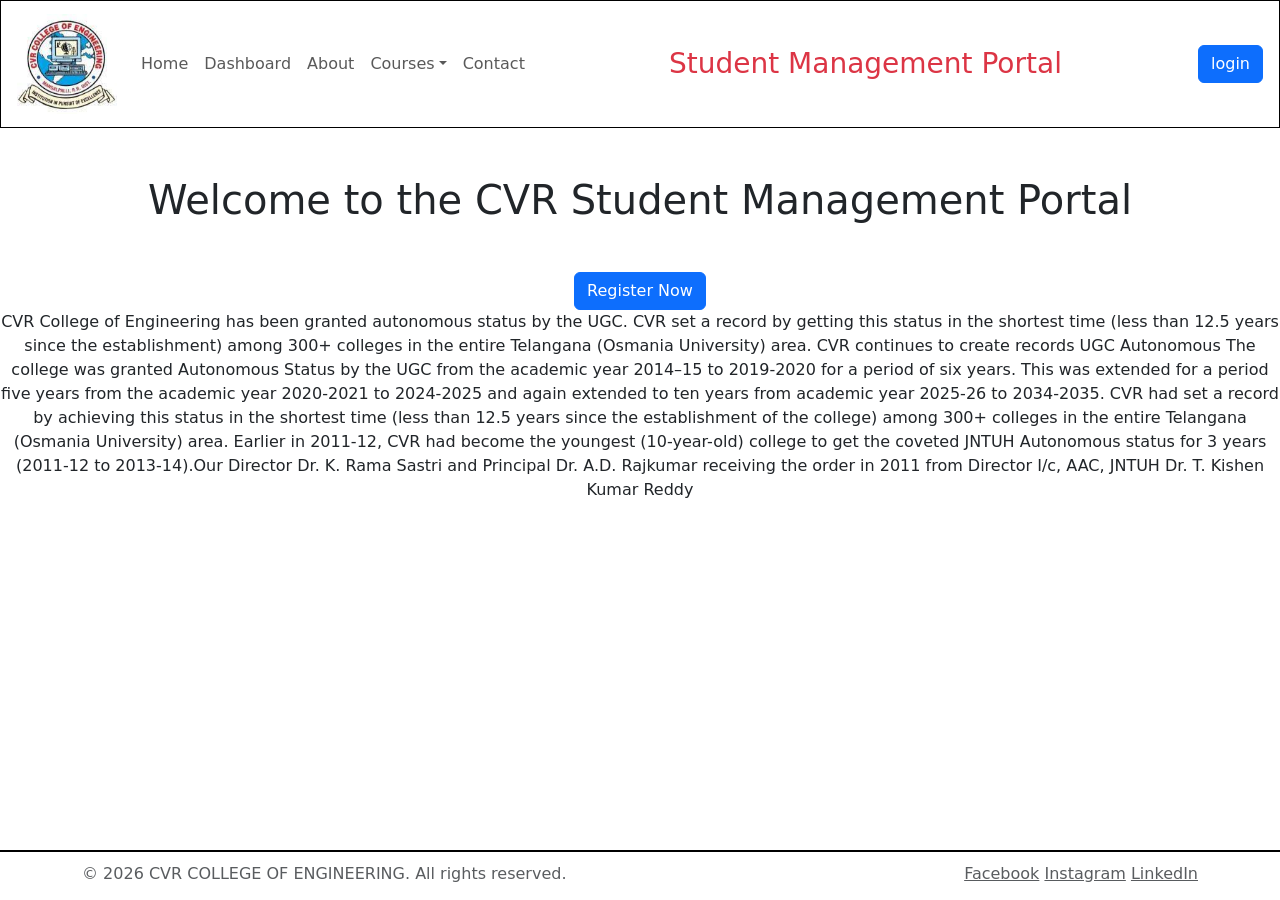
<file: tack1/index.html>
<!DOCTYPE html>
<html lang="en">
<head>
    <meta charset="UTF-8">
    <meta name="viewport" content="width=device-width, initial-scale=1.0">
    <title>Student Management Portal</title>
    <link href="https://cdn.jsdelivr.net/npm/bootstrap@5.3.8/dist/css/bootstrap.min.css" rel="stylesheet" integrity="sha384-sRIl4kxILFvY47J16cr9ZwB07vP4J8+LH7qKQnuqkuIAvNWLzeN8tE5YBujZqJLB" crossorigin="anonymous">
    <style>
        body {
            padding-bottom: 80px;
        }
        .footer {
            position: fixed;
            left: 0;
            right: 0;
            bottom: 0;
            height: 50px;
            padding-top:10px;

            width: 100%;
            border-top: 2px solid black !important;
            z-index: 1000;
            background-color: #ffffff;
        }
        .navbar-collapse h1 {
            text-align: center !important;
            margin: auto !important;
            flex: 1 !important;
        }
    </style>
</head>

<body>
    <nav class="navbar navbar-expand-lg px-3 border border-black bg-white">
        <a class="navbar-brand" href="index.html">
            <img src="image.png" width="100" height="100" alt="">
        </a>
        <button class="navbar-toggler" type="button" data-bs-toggle="collapse" data-bs-target="#navbarNavDropdown" aria-controls="navbarNavDropdown" aria-expanded="false" aria-label="Toggle navigation">
            <span class="navbar-toggler-icon"></span>
        </button>

        <div class="collapse navbar-collapse" id="navbarNavDropdown">
            <ul class="navbar-nav me-auto mb-2 mb-lg-0">
                <li class="nav-item"><a class="nav-link" href="index.html">Home</a></li>
                <li class="nav-item"><a class="nav-link" href="dashboard.html">Dashboard</a></li>
                <li class="nav-item"><a class="nav-link" href="about.html">About</a></li>
                <li class="nav-item dropdown">
                    <a class="nav-link dropdown-toggle" href="#" id="navbarDropdownMenuLink" role="button" data-bs-toggle="dropdown" aria-expanded="false">Courses</a>
                    <ul class="dropdown-menu" aria-labelledby="navbarDropdownMenuLink">
                        <li><a class="dropdown-item" href="#">Computer Science</a></li>
                        <li><a class="dropdown-item" href="#">CyberSecurity</a></li>
                        <li><a class="dropdown-item" href="#">Artificial Intelligence</a></li>
                    </ul>
                </li>
                <li class="nav-item"><a class="nav-link" href="contact.html">Contact</a></li>
            </ul>
            <h1 class="h3 text-danger mx-auto mb-2 mb-lg-0 text-center">Student Management Portal</h1>
            <div class="d-flex ms-auto">
			   <a href=""><button class="btn btn-primary" type="button">login</button></a>
            </div>
        </div>
    </nav>
   
    <h1 class="h1 text-center mt-5">Welcome to the CVR Student Management Portal</h1>
    <div class="d-flex ms-auto justify-content-center mt-5">
                <a href="register.html"><button class="btn btn-primary" type="button">Register Now</button></a>
    </div>
    <main class="text-center">
        CVR College of Engineering has been granted autonomous status by the UGC. CVR set a record by getting this status in the shortest time (less than 12.5 years since the establishment) among 300+ colleges in the entire Telangana (Osmania University) area. 

 

CVR continues to create records UGC Autonomous The college was granted Autonomous Status by the UGC from the academic year 2014–15 to 2019-2020 for a period of six years. This was extended for a period five years from the academic year 2020-2021 to 2024-2025 and again extended to ten years from academic year 2025-26 to 2034-2035. CVR had set a record by achieving this status in the shortest time (less than 12.5 years since the establishment of the college) among 300+ colleges in the entire Telangana (Osmania University) area. Earlier in 2011-12, CVR had become the youngest (10-year-old) college to get the coveted JNTUH Autonomous status for 3 years (2011-12 to 2013-14).Our Director Dr. K. Rama Sastri and Principal Dr. A.D. Rajkumar receiving the order in 2011 from Director I/c, AAC, JNTUH Dr. T. Kishen Kumar Reddy

 
    </main>
    <div class="footer">
    <footer class="bg-white mb-0 boder ">
        <div class="container d-flex flex-column flex-md-row justify-content-between align-items-center">
            <p class="mb-2 mb-md-0 text-muted">© 2026 CVR COLLEGE OF ENGINEERING. All rights reserved.</p>
            <div class="footer-links">
                <a href="https://www.facebook.com/pages/CVR-College-of-Engineering/103162473057212" class="text-muted">Facebook</a>
                <a href="https://www.instagram.com/cvr_community/?hl=en" class="text-muted">Instagram</a>
                <a href="https://in.linkedin.com/school/cvrcoe/" class="text-muted">LinkedIn</a>
            </div>
        </div>
    </footer>
    </div>
    
    <script src="https://cdn.jsdelivr.net/npm/bootstrap@5.3.8/dist/js/bootstrap.bundle.min.js" integrity="sha384-FKyoEForCGlyvwx9Hj09JcYn3nv7wiPVlz7YYwJrWVcXK/BmnVDxM+D2scQbITxI" crossorigin="anonymous"></script>
</body>
</html>
</file>
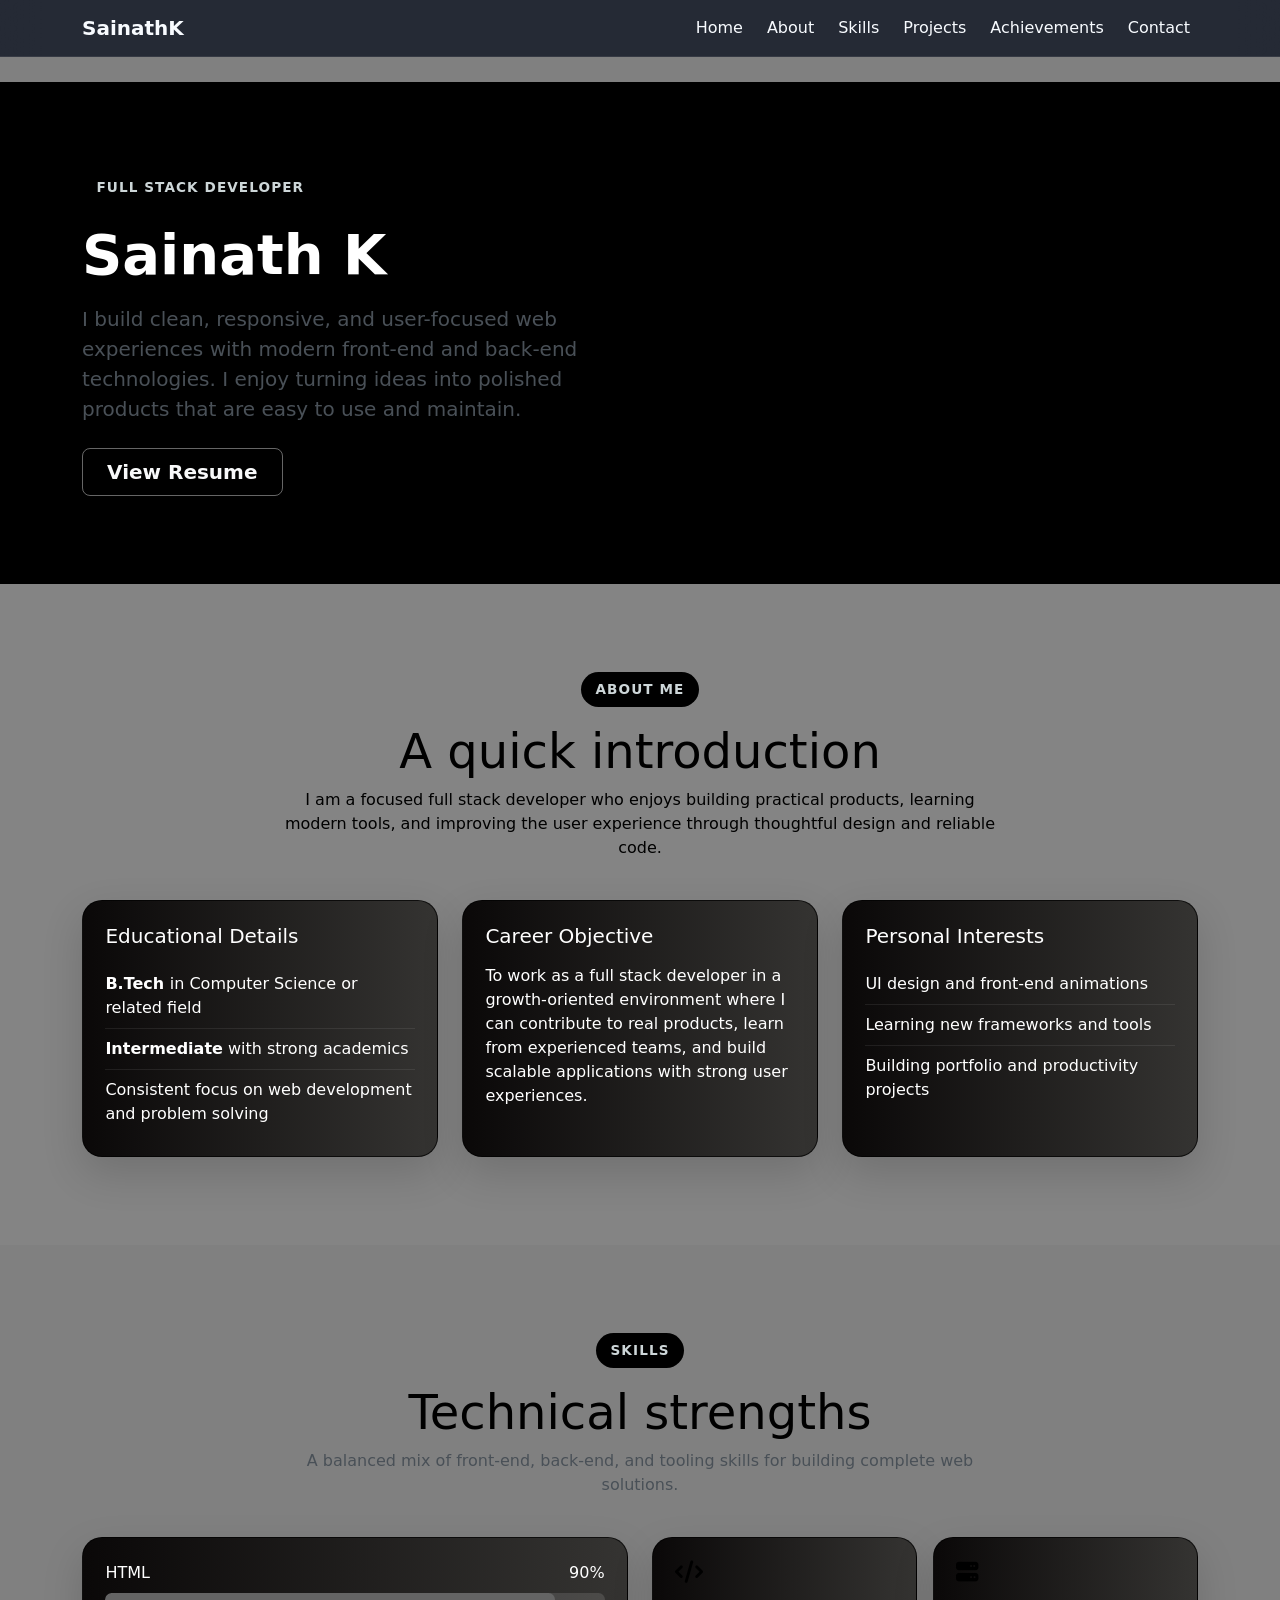
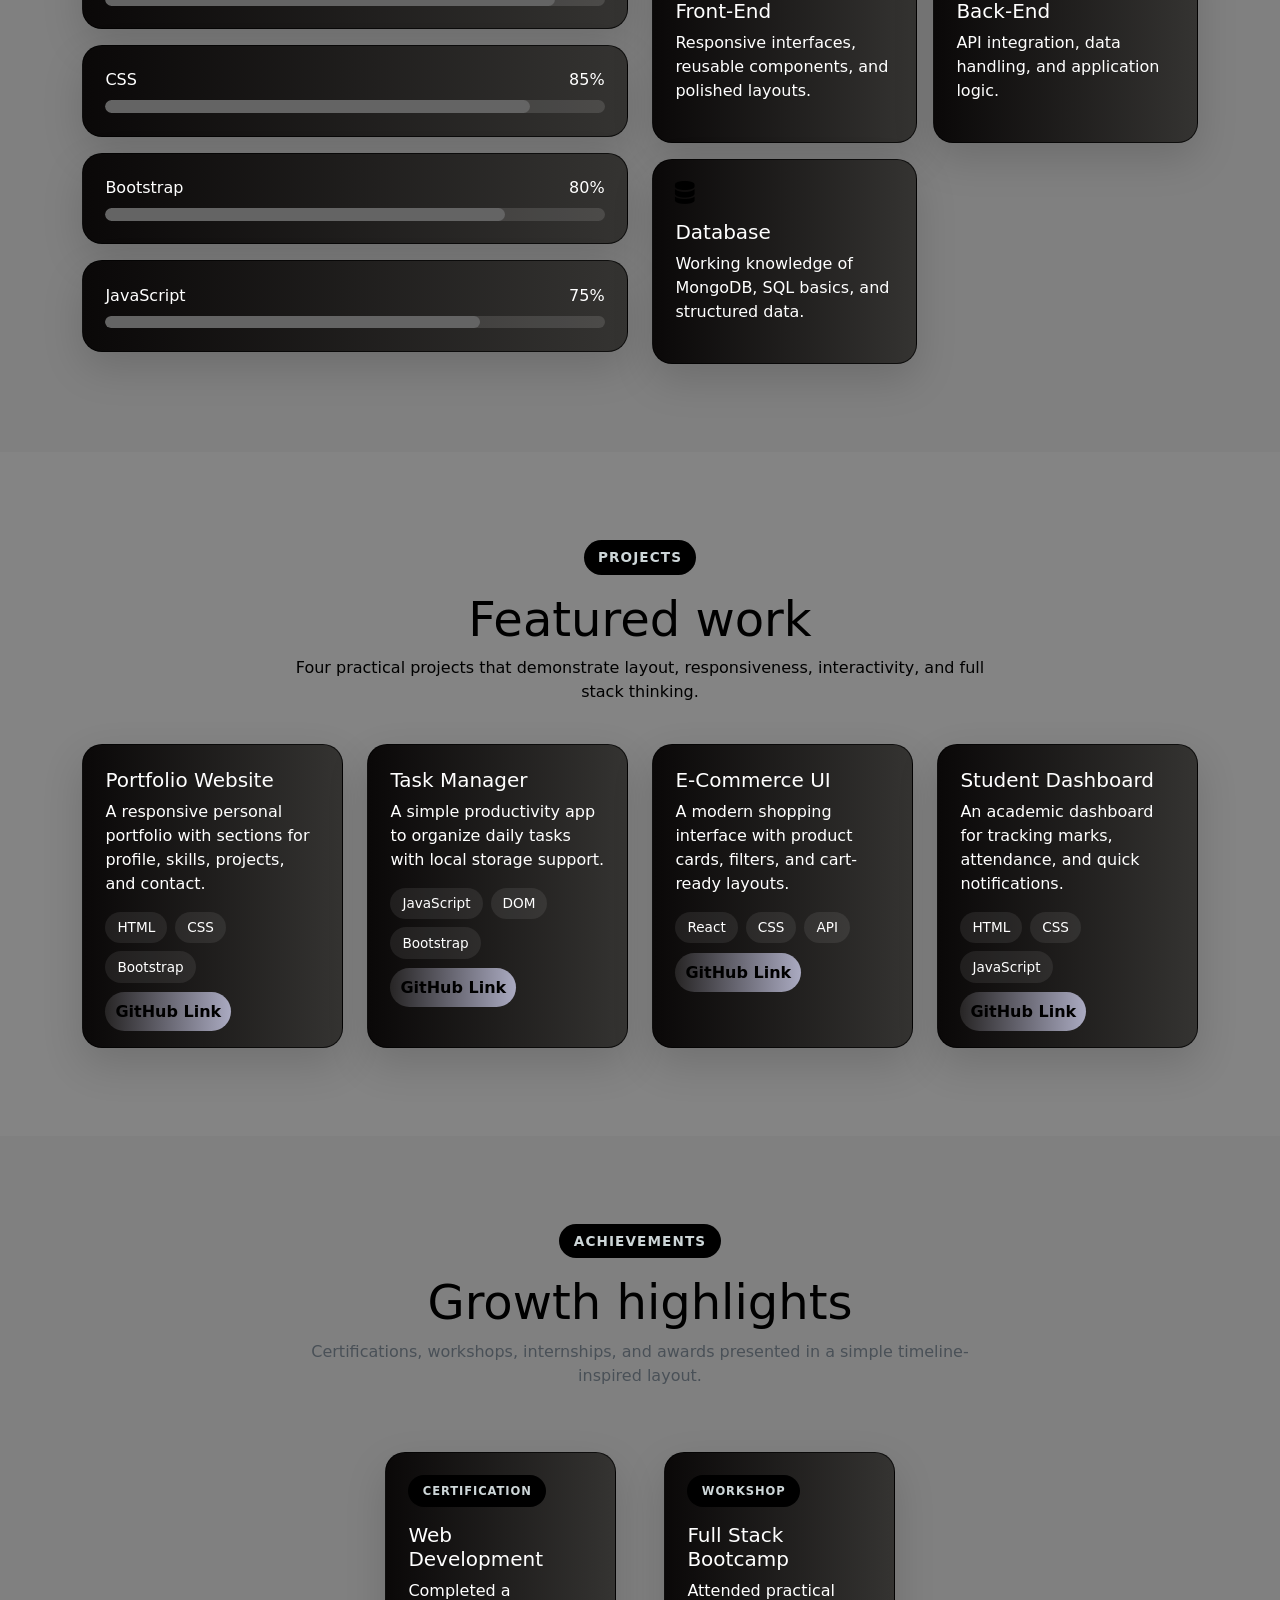
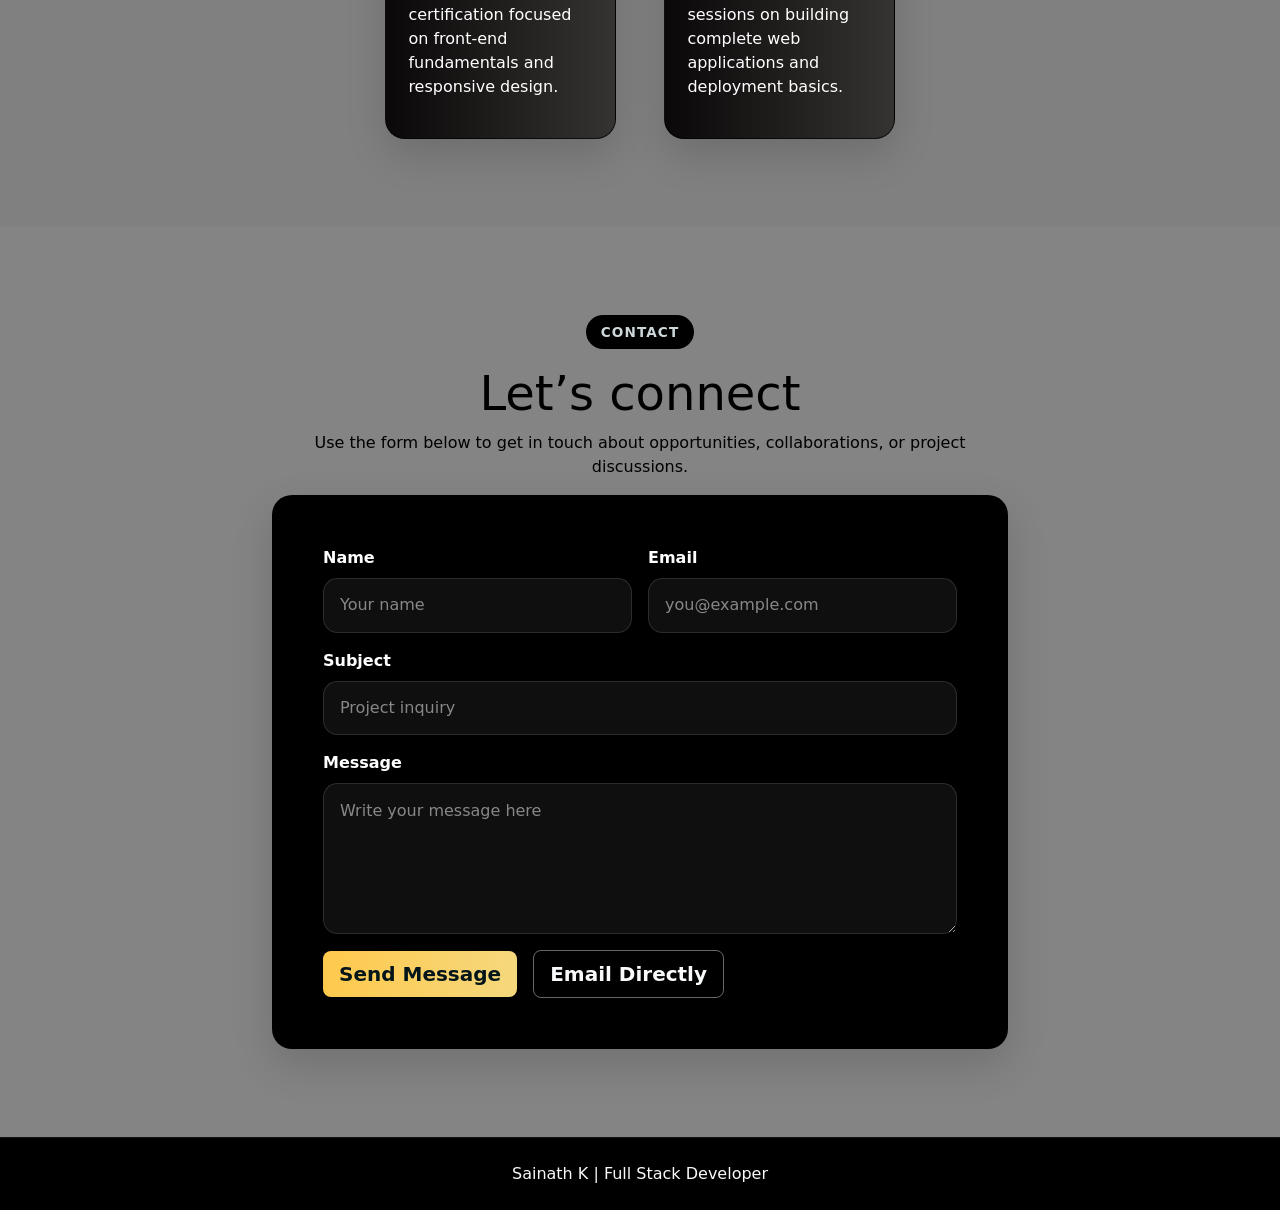
<file: task3/index.html>
<!DOCTYPE html>
<html lang="en">
<head>
    <meta charset="UTF-8">
    <meta name="viewport" content="width=device-width, initial-scale=1.0">
    <link href="https://cdnjs.cloudflare.com/ajax/libs/bootstrap/5.3.0/css/bootstrap.min.css" rel="stylesheet">
    <link href="https://cdnjs.cloudflare.com/ajax/libs/font-awesome/6.4.0/css/all.min.css" rel="stylesheet">
    <link rel="preconnect" href="https://fonts.googleapis.com">
    <link rel="preconnect" href="https://fonts.gstatic.com" crossorigin>
    <link href="https://fonts.googleapis.com/css2?family=Inter:wght@400;500;600;700;800&family=Playfair+Display:wght@600;700&display=swap" rel="stylesheet">
    <link href="style.css" rel="stylesheet">
    <title>Portfolio</title>
</head>
<body>
    <nav class="navbar navbar-expand-lg navbar-dark fixed-top glass-nav">
        <div class="container">
            <a class="navbar-brand fw-bold" href="#home">SainathK</a>
            <button class="navbar-toggler" type="button" data-bs-toggle="collapse" data-bs-target="#navbarContent" aria-controls="navbarContent" aria-expanded="false" aria-label="Toggle navigation">
                <span class="navbar-toggler-icon"></span>
            </button>
            <div class="collapse navbar-collapse" id="navbarContent">
                <ul class="navbar-nav ms-auto mb-2 mb-lg-0 gap-lg-2">
                    <li class="nav-item"><a class="nav-link" href="#home">Home</a></li>
                    <li class="nav-item"><a class="nav-link" href="#about">About</a></li>
                    <li class="nav-item"><a class="nav-link" href="#skills">Skills</a></li>
                    <li class="nav-item"><a class="nav-link" href="#projects">Projects</a></li>
                    <li class="nav-item"><a class="nav-link" href="#achievements">Achievements</a></li>
                    <li class="nav-item"><a class="nav-link" href="#contact">Contact</a></li>
                </ul>
            </div>
        </div>
    </nav>

    <main>
        <section id="home" class="hero-section section-padding">
            <div class="container">
                <div class="row align-items-center g-5">
                    <div class="col-lg-6">
                        <span class="eyebrow">Full Stack Developer</span>
                        <h1 class="display-4 fw-bold text-white mt-3">Sainath K</h1>
                        <p class="lead text-light-emphasis mt-3">I build clean, responsive, and user-focused web experiences with modern front-end and back-end technologies. I enjoy turning ideas into polished products that are easy to use and maintain.</p>
                        <div class="d-flex flex-wrap gap-3 mt-4">
                           
                            <button class="btn btn-outline-light btn-lg px-4 fw-semibold" data-bs-toggle="modal" data-bs-target="#resumeModal">View Resume</button>
                        </div>
                    </div>
                    <div class="col-lg-6 text-center">
                        
                    </div>
                </div>
            </div>
        </section>

        <section id="about" class="section-padding bg-soft">
            <div class="container">
                <div class="section-heading text-center mx-auto">
                    <span class="section-tag">About Me</span>
                    <h2 class="mt-3">A quick introduction</h2>
                    <p>I am a focused full stack developer who enjoys building practical products, learning modern tools, and improving the user experience through thoughtful design and reliable code.</p>
                </div>
                <div class="row g-4 mt-1">
                    <div class="col-lg-4">
                        <div class="info-card h-100">
                            <h5>Educational Details</h5>
                            <ul class="clean-list mt-3">
                                <li><strong>B.Tech </strong> in Computer Science or related field</li>
                                <li><strong>Intermediate</strong> with strong academics</li>
                                <li>Consistent focus on web development and problem solving</li>
                            </ul>
                        </div>
                    </div>
                    <div class="col-lg-4">
                        <div class="info-card h-100">
                            <h5>Career Objective</h5>
                            <p class="mt-3">To work as a full stack developer in a growth-oriented environment where I can contribute to real products, learn from experienced teams, and build scalable applications with strong user experiences.</p>
                        </div>
                    </div>
                    <div class="col-lg-4">
                        <div class="info-card h-100">
                            <h5>Personal Interests</h5>
                            <ul class="clean-list mt-3">
                                <li>UI design and front-end animations</li>
                                <li>Learning new frameworks and tools</li>
                                <li>Building portfolio and productivity projects</li>
                            </ul>
                        </div>
                    </div>
                </div>
            </div>
        </section>

        <section id="skills" class="section-padding">
            <div class="container">
                <div class="section-heading text-center mx-auto">
                    <span class="section-tag">Skills</span>
                    <h2 class="mt-3 ">Technical strengths</h2>
                    <p class="text-light-emphasis">A balanced mix of front-end, back-end, and tooling skills for building complete web solutions.</p>
                </div>
                <div class="row g-4 mt-1">
                    <div class="col-lg-6">
                        <div class="skill-panel">
                            <div class="d-flex justify-content-between"><span>HTML</span><span>90%</span></div>
                            <div class="progress mt-2"><div class="progress-bar " style="width: 90%"></div></div>
                        </div>
                        <div class="skill-panel mt-3">
                            <div class="d-flex justify-content-between"><span>CSS</span><span>85%</span></div>
                            <div class="progress mt-2"><div class="progress-bar " style="width: 85%"></div></div>
                        </div>
                        <div class="skill-panel mt-3">
                            <div class="d-flex justify-content-between"><span>Bootstrap</span><span>80%</span></div>
                            <div class="progress mt-2"><div class="progress-bar " style="width: 80%"></div></div>
                        </div>
                        <div class="skill-panel mt-3">
                            <div class="d-flex justify-content-between"><span>JavaScript</span><span>75%</span></div>
                            <div class="progress mt-2"><div class="progress-bar " style="width: 75%"></div></div>
                        </div>
                    </div>
                    <div class="col-lg-6">
                        <div class="row g-3">
                            <div class="col-md-6">
                                <div class="skill-card h-100">
                                    <i class="fa-solid fa-code skill-icon"></i>
                                    <h5>Front-End</h5>
                                    <p>Responsive interfaces, reusable components, and polished layouts.</p>
                                </div>
                            </div>
                            <div class="col-md-6">
                                <div class="skill-card h-100">
                                    <i class="fa-solid fa-server skill-icon"></i>
                                    <h5>Back-End</h5>
                                    <p>API integration, data handling, and application logic.</p>
                                </div>
                            </div>
                            <div class="col-md-6">
                                <div class="skill-card h-100">
                                    <i class="fa-solid fa-database skill-icon"></i>
                                    <h5>Database</h5>
                                    <p>Working knowledge of MongoDB, SQL basics, and structured data.</p>
                                </div>
                            </div>
                        </div>
                    </div>
                </div>
            </div>
        </section>

        <section id="projects" class="section-padding bg-soft">
            <div class="container">
                <div class="section-heading text-center mx-auto">
                    <span class="section-tag">Projects</span>
                    <h2 class="mt-3">Featured work</h2>
                    <p>Four practical projects that demonstrate layout, responsiveness, interactivity, and full stack thinking.</p>
                </div>
                <div class="row g-4 mt-1">
                    <div class="col-md-6 col-lg-3">
                        <div class="project-card h-100">
                            <h5>Portfolio Website</h5>
                            <p>A responsive personal portfolio with sections for profile, skills, projects, and contact.</p>
                            <div class="tech-tags"><span>HTML</span><span>CSS</span><span>Bootstrap</span></div>
                            <a href="" target="_blank" rel="noreferrer">GitHub Link</a>
                        </div>
                    </div>
                    <div class="col-md-6 col-lg-3">
                        <div class="project-card h-100">
                            <h5>Task Manager</h5>
                            <p>A simple productivity app to organize daily tasks with local storage support.</p>
                            <div class="tech-tags"><span>JavaScript</span><span>DOM</span><span>Bootstrap</span></div>
                            <a href="" target="_blank" rel="noreferrer">GitHub Link</a>
                        </div>
                    </div>
                    <div class="col-md-6 col-lg-3">
                        <div class="project-card h-100">
                            <h5>E-Commerce UI</h5>
                            <p>A modern shopping interface with product cards, filters, and cart-ready layouts.</p>
                            <div class="tech-tags"><span>React</span><span>CSS</span><span>API</span></div>
                            <a href="" target="_blank" rel="noreferrer">GitHub Link</a>
                        </div>
                    </div>
                    <div class="col-md-6 col-lg-3">
                        <div class="project-card h-100">
                            <h5>Student Dashboard</h5>
                            <p>An academic dashboard for tracking marks, attendance, and quick notifications.</p>
                            <div class="tech-tags"><span>HTML</span><span>CSS</span><span>JavaScript</span></div>
                            <a href="" target="_blank" rel="noreferrer">GitHub Link</a>
                        </div>
                    </div>
                </div>
            </div>
        </section>

        <section id="achievements" class="section-padding">
            <div class="container mx-auto">
                <div class="section-heading text-center mx-auto">
                    <span class="section-tag">Achievements</span>
                    <h2 class="mt-3 ">Growth highlights</h2>
                    <p class="text-light-emphasis">Certifications, workshops, internships, and awards presented in a simple timeline-inspired layout.</p>
                </div>
                <div class="row g-5 mt-1 mx-auto" style="justify-content: center;">
                    <div class="col-md-6 col-lg-3">
                        <div class="achievement-card h-100">
                            <span class="achievement-type">Certification</span>
                            <h5 class="mt-3">Web Development</h5>
                            <p>Completed a certification focused on front-end fundamentals and responsive design.</p>
                        </div>
                    </div>
                    <div class="col-md-6 col-lg-3">
                        <div class="achievement-card h-100">
                            <span class="achievement-type">Workshop</span>
                            <h5 class="mt-3">Full Stack Bootcamp</h5>
                            <p>Attended practical sessions on building complete web applications and deployment basics.</p>
                        </div>
                    </div>
                </div>
            </div>
        </section>

        <section id="contact" class="section-padding bg-soft">
            <div class="container">
                <div class="section-heading text-center mx-auto">
                    <span class="section-tag">Contact</span>
                    <h2 class="mt-3">Let’s connect</h2>
                    <p>Use the form below to get in touch about opportunities, collaborations, or project discussions.</p>
                </div>
                <div class="row justify-content-center mt-1">
                    <div class="col-lg-8">
                        <div class="contact-card">
                            <form>
                                <div class="row g-3">
                                    <div class="col-md-6">
                                        <label for="name" class="form-label">Name</label>
                                        <input type="text" class="form-control" id="name" placeholder="Your name">
                                    </div>
                                    <div class="col-md-6">
                                        <label for="email" class="form-label">Email</label>
                                        <input type="email" class="form-control" id="email" placeholder="you@example.com">
                                    </div>
                                    <div class="col-12">
                                        <label for="subject" class="form-label">Subject</label>
                                        <input type="text" class="form-control" id="subject" placeholder="Project inquiry">
                                    </div>
                                    <div class="col-12">
                                        <label for="message" class="form-label">Message</label>
                                        <textarea class="form-control" id="message" rows="5" placeholder="Write your message here"></textarea>
                                    </div>
                                    <div class="col-12 d-flex flex-wrap gap-3 align-items-center">
                                        <button type="submit" class="btn btn-warning btn-lg fw-semibold">Send Message</button>
                                        <a href="mailto:sainathk@example.com" class="btn btn-outline-light btn-lg fw-semibold">Email Directly</a>
                                    </div>
                                </div>
                            </form>
                        </div>
                    </div>
                </div>
            </div>
        </section>
    </main>

    <footer class="footer-section py-4 text-center text-light">
        <div class="container">
            <p class="mb-0">Sainath K | Full Stack Developer</p>
        </div>
    </footer>

    <div class="modal fade" id="resumeModal" tabindex="-1" aria-labelledby="resumeModalLabel" aria-hidden="true">
        <div class="modal-dialog modal-dialog-centered">
            <div class="modal-content resume-modal">
                <div class="modal-header border-0">
                    <h5 class="modal-title" id="resumeModalLabel">Resume Preview</h5>
                    <button type="button" class="btn-close btn-close-white" data-bs-dismiss="modal" aria-label="Close"></button>
                </div>
                <div class="modal-body">
                    <p class="mb-2"><strong>Name:</strong> Sainath K</p>
                    <p class="mb-2"><strong>Designation:</strong> Full Stack Developer</p>
                    <p class="mb-2"><strong>Skills:</strong> HTML, CSS, Bootstrap, JavaScript, React, Node.js, MongoDB</p>
                    <p class="mb-0"><strong>Focus:</strong> Building responsive web apps, clean UI, and practical solutions.</p>
                </div>
                <div class="modal-footer border-0">
                    <button type="button" class="btn btn-outline-light" data-bs-dismiss="modal">Close</button>
                    <a href="data:text/plain;charset=utf-8,Resume%20of%20Sainath%20K%0A%0AFull%20Stack%20Developer%0A%0ASkills%3A%20HTML%2C%20CSS%2C%20Bootstrap%2C%20JavaScript%2C%20React%2C%20Node.js%2C%20MongoDB%0AExperience%3A%20Project-based%20portfolio%20and%20web%20development%0AContact%3A%20sainathk@example.com" download="SainathK-Resume.txt" class="btn btn-warning">Download</a>
                </div>
            </div>
        </div>
    </div>

    <script src="https://cdnjs.cloudflare.com/ajax/libs/bootstrap/5.3.0/js/bootstrap.bundle.min.js"></script>
</body>
</html>
</file>
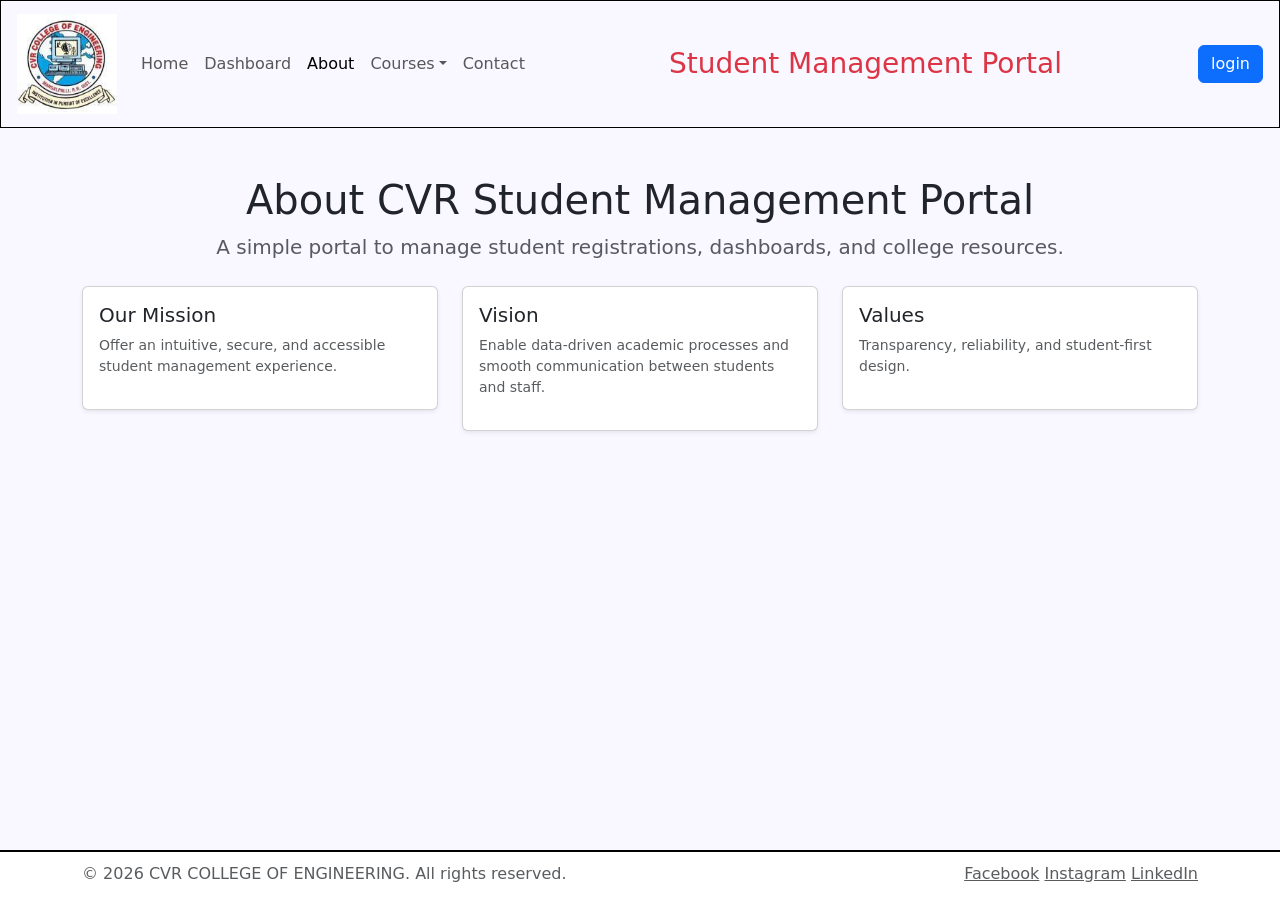
<file: tack1/about.html>
<!DOCTYPE html>
<html lang="en">
<head>
	<meta charset="UTF-8">
	<meta name="viewport" content="width=device-width, initial-scale=1.0">
	<title>About - Student Management Portal</title>
	<link href="https://cdn.jsdelivr.net/npm/bootstrap@5.3.8/dist/css/bootstrap.min.css" rel="stylesheet" crossorigin="anonymous">
	<style>
		body { padding-bottom: 80px; background: #f9f7ff; }
		.footer { position: fixed; left: 0; right: 0; bottom: 0; height: 50px; padding-top:10px; width: 100%; border-top: 2px solid black !important; z-index: 1000; background-color: #ffffff; }
		.navbar-collapse h1 {
			text-align: center !important;
			margin: auto !important;
			flex: 1 !important;
		}
	</style>
</head>
<body>
	<nav class="navbar navbar-expand-lg  px-3 border border-black">
		<a class="navbar-brand" href="#">
			<img src="image.png" width="100" height="100" alt="">
		</a>
		<button class="navbar-toggler" type="button" data-bs-toggle="collapse" data-bs-target="#navbarNavDropdown" aria-controls="navbarNavDropdown" aria-expanded="false" aria-label="Toggle navigation">
			<span class="navbar-toggler-icon"></span>
		</button>

		<div class="collapse navbar-collapse" id="navbarNavDropdown">
			<ul class="navbar-nav me-auto mb-2 mb-lg-0">
				<li class="nav-item"><a class="nav-link" href="index.html">Home</a></li>
				<li class="nav-item"><a class="nav-link" href="dashboard.html">Dashboard</a></li>
				<li class="nav-item"><a class="nav-link active" href="about.html">About</a></li>
				<li class="nav-item dropdown">
					<a class="nav-link dropdown-toggle" href="#" id="navbarDropdownMenuLink" role="button" data-bs-toggle="dropdown" aria-expanded="false">Courses</a>
					<ul class="dropdown-menu" aria-labelledby="navbarDropdownMenuLink">
						<li><a class="dropdown-item" href="#">Computer Science</a></li>
						<li><a class="dropdown-item" href="#">CyberSecurity</a></li>
						<li><a class="dropdown-item" href="#">Artificial Intelligence</a></li>
					</ul>
				</li>
				<li class="nav-item"><a class="nav-link" href="contact.html">Contact</a></li>
			</ul>
			<h1 class="h3 text-danger  mx-auto mb-2 mb-lg-0 text-center">Student Management Portal</h1>
			<div class="d-flex ms-auto">
			   <a href=""><button class="btn btn-primary" type="button">login</button></a>
			</div>
		</div>
	</nav>

	<main class="container mt-5">
		<div class="text-center mb-4">
			<h1>About CVR Student Management Portal</h1>
			<p class="lead text-muted">A simple portal to manage student registrations, dashboards, and college resources.</p>
		</div>

		<div class="row g-4">
			<div class="col-md-4">
				<div class="card p-3 shadow-sm">
					<h5>Our Mission</h5>
					<p class="small text-muted">Offer an intuitive, secure, and accessible student management experience.</p>
				</div>
			</div>
			<div class="col-md-4">
				<div class="card p-3 shadow-sm">
					<h5>Vision</h5>
					<p class="small text-muted">Enable data-driven academic processes and smooth communication between students and staff.</p>
				</div>
			</div>
			<div class="col-md-4">
				<div class="card p-3 shadow-sm">
					<h5>Values</h5>
					<p class="small text-muted">Transparency, reliability, and student-first design.</p>
				</div>
			</div>
		</div>
	</main>

	<div class="footer">
	<footer class="bg-white mb-0 boder ">
		<div class="container d-flex flex-column flex-md-row justify-content-between align-items-center">
			<p class="mb-2 mb-md-0 text-muted">© 2026 CVR COLLEGE OF ENGINEERING. All rights reserved.</p>
			<div class="footer-links">
				<a href="https://www.facebook.com/pages/CVR-College-of-Engineering/103162473057212" class="text-muted">Facebook</a>
				<a href="https://www.instagram.com/cvr_community/?hl=en" class="text-muted">Instagram</a>
				<a href="https://in.linkedin.com/school/cvrcoe/" class="text-muted">LinkedIn</a>
			</div>
		</div>
	</footer>
	</div>

	<script src="https://cdn.jsdelivr.net/npm/bootstrap@5.3.8/dist/js/bootstrap.bundle.min.js" crossorigin="anonymous"></script>
</body>
</html>
</file>
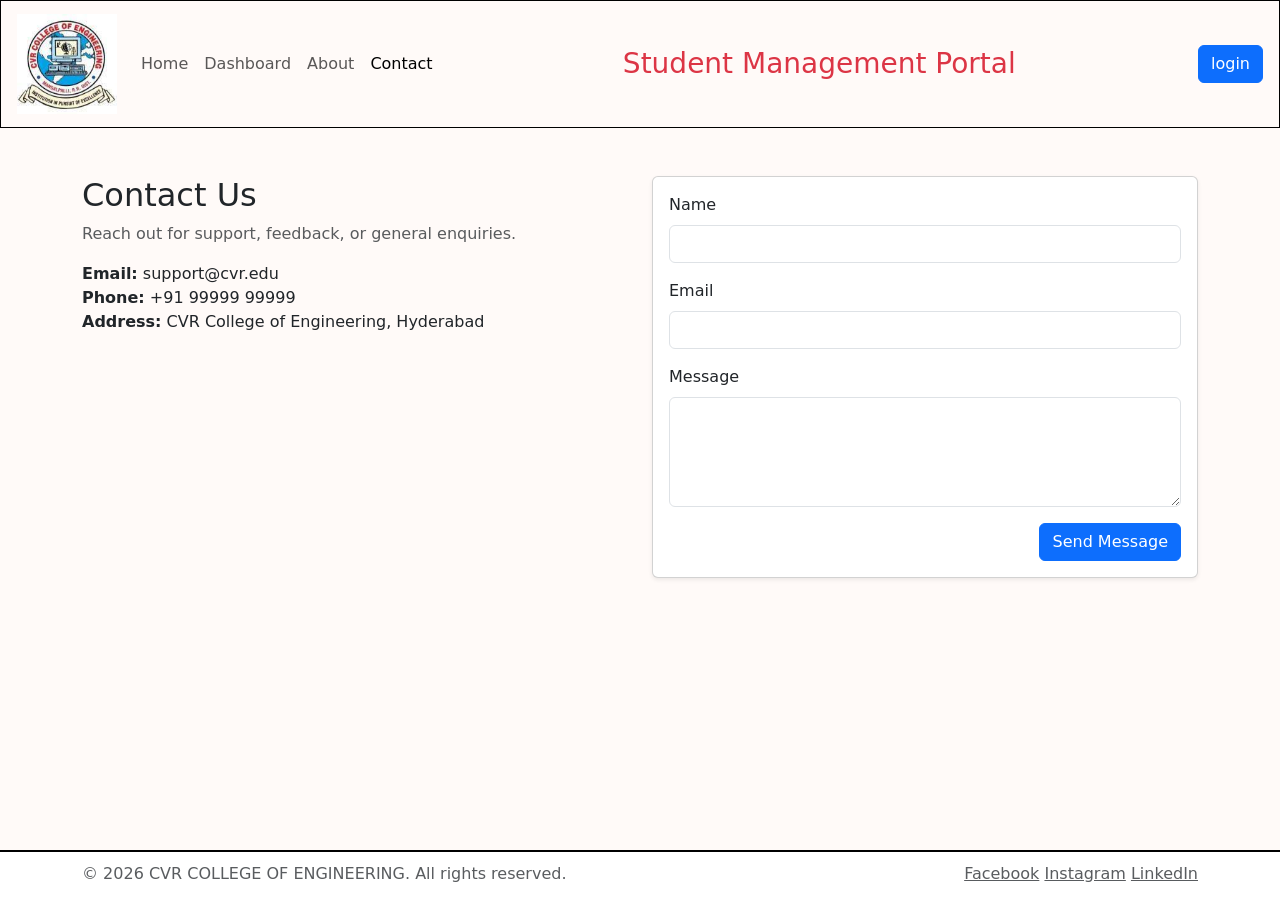
<file: tack1/contact.html>
<!DOCTYPE html>
<html lang="en">
<head>
    <meta charset="utf-8">
    <meta name="viewport" content="width=device-width, initial-scale=1">
    <title>Contact - Student Management Portal</title>
    <link href="https://cdn.jsdelivr.net/npm/bootstrap@5.3.8/dist/css/bootstrap.min.css" rel="stylesheet" crossorigin="anonymous">
    <style>
        body { padding-bottom: 80px; background: #fffaf8; }
        .footer { position: fixed; left: 0; right: 0; bottom: 0; height: 50px; padding-top:10px; width: 100%; border-top: 2px solid black !important; z-index: 1000; background-color: #ffffff; }
        .navbar-collapse h1 {
            text-align: center !important;
            margin: auto !important;
            flex: 1 !important;
        }
    </style>
</head>
<body>
    <nav class="navbar navbar-expand-lg  px-3 border border-black">
        <a class="navbar-brand" href="#">
            <img src="image.png" width="100" height="100" alt="">
        </a>
        <button class="navbar-toggler" type="button" data-bs-toggle="collapse" data-bs-target="#navbarNavDropdown" aria-controls="navbarNavDropdown" aria-expanded="false" aria-label="Toggle navigation">
            <span class="navbar-toggler-icon"></span>
        </button>

        <div class="collapse navbar-collapse" id="navbarNavDropdown">
            <ul class="navbar-nav me-auto mb-2 mb-lg-0">
                <li class="nav-item"><a class="nav-link" href="index.html">Home</a></li>
                <li class="nav-item"><a class="nav-link" href="dashboard.html">Dashboard</a></li>
                <li class="nav-item"><a class="nav-link" href="about.html">About</a></li>
                <li class="nav-item"><a class="nav-link active" href="contact.html">Contact</a></li>
            </ul>
            <h1 class="h3 text-danger  mx-auto mb-2 mb-lg-0 text-center">Student Management Portal</h1>
            <div class="d-flex ms-auto">
			   <a href=""><button class="btn btn-primary" type="button">login</button></a>
            </div>
        </div>
    </nav>

    <main class="container mt-5">
        <div class="row">
            <div class="col-md-6">
                <h2>Contact Us</h2>
                <p class="text-muted">Reach out for support, feedback, or general enquiries.</p>
                <ul class="list-unstyled">
                    <li><strong>Email:</strong> support@cvr.edu</li>
                    <li><strong>Phone:</strong> +91 99999 99999</li>
                    <li><strong>Address:</strong> CVR College of Engineering, Hyderabad</li>
                </ul>
            </div>
            <div class="col-md-6">
                <div class="card shadow-sm">
                    <div class="card-body">
                        <form>
                            <div class="mb-3">
                                <label for="name" class="form-label">Name</label>
                                <input type="text" id="name" class="form-control">
                            </div>
                            <div class="mb-3">
                                <label for="email" class="form-label">Email</label>
                                <input type="email" id="email" class="form-control">
                            </div>
                            <div class="mb-3">
                                <label for="message" class="form-label">Message</label>
                                <textarea id="message" rows="4" class="form-control"></textarea>
                            </div>
                            <div class="text-end">
                                <button class="btn btn-primary" type="submit">Send Message</button>
                            </div>
                        </form>
                    </div>
                </div>
            </div>
        </div>
    </main>

    <div class="footer">
    <footer class="bg-white mb-0 boder ">
        <div class="container d-flex flex-column flex-md-row justify-content-between align-items-center">
            <p class="mb-2 mb-md-0 text-muted">© 2026 CVR COLLEGE OF ENGINEERING. All rights reserved.</p>
            <div class="footer-links">
                <a href="https://www.facebook.com/pages/CVR-College-of-Engineering/103162473057212" class="text-muted">Facebook</a>
                <a href="https://www.instagram.com/cvr_community/?hl=en" class="text-muted">Instagram</a>
                <a href="https://in.linkedin.com/school/cvrcoe/" class="text-muted">LinkedIn</a>
            </div>
        </div>
    </footer>
    </div>

    <script src="https://cdn.jsdelivr.net/npm/bootstrap@5.3.8/dist/js/bootstrap.bundle.min.js" crossorigin="anonymous"></script>
</body>
</html>
</file>
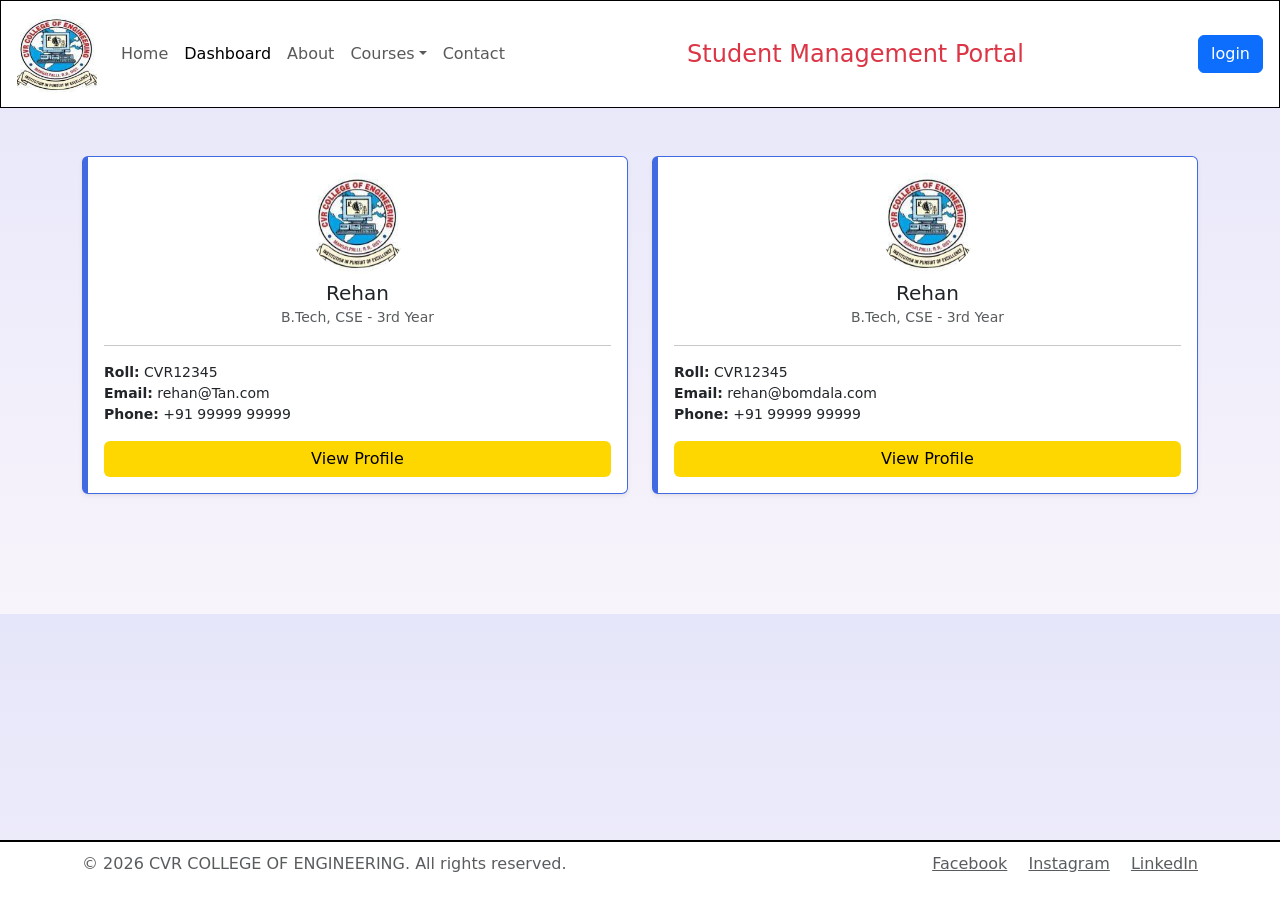
<file: tack1/dashboard.html>
<!DOCTYPE html>
<html lang="en">
<head>
	<meta charset="UTF-8">
	<meta name="viewport" content="width=device-width, initial-scale=1.0">
	<title>Student Dashboard - Student Management Portal</title>
	<link href="https://cdn.jsdelivr.net/npm/bootstrap@5.3.8/dist/css/bootstrap.min.css" rel="stylesheet" integrity="sha384-sRIl4kxILFvY47J16cr9ZwB07vP4J8+LH7qKQnuqkuIAvNWLzeN8tE5YBujZqJLB" crossorigin="anonymous">
	<style>
		:root {
			--royal: #4169E1;
			--gold: #FFD700;
			--lavender: #E6E6FA;
			--accent-red: #dc3545;
		}
		body { background: linear-gradient(180deg, var(--lavender) 0%, #f8f4fb 100%); padding-bottom: 120px; }
		.footer { position: fixed; left: 0; right: 0; bottom: 0; height: 60px; padding-top:10px; width: 100%; border-top: 2px solid black !important; z-index: 1000; background-color: #ffffff; }
		.brand-img { width:80px; height:80px; object-fit:cover; }
		.profile-card { background: white; border-left: 6px solid var(--royal); }
		.stat-card { background: linear-gradient(90deg, rgba(65,105,225,0.12), rgba(255,215,0,0.06)); border: 1px solid rgba(65,105,225,0.12); }
		.action-btn { background: var(--gold); color: #000; border: none; }
		.badge-alert { background: var(--accent-red); }
		.card { transition: transform 0.25s ease, box-shadow 0.25s ease; }
		.card:hover {
			transform: translateY(-10px);
            border-right: 4px solid black !important;
            border-bottom: 4px solid black !important;
		}
        .btn:hover {
            background: var(--royal);
            color: #fff;
            transform: translateY(-2px);
            border-right: 2px solid black !important;
            border-bottom: 2px solid black !important;
        }
        .navbar-collapse h1 {
            text-align: center !important;
            margin: auto !important;
            flex: 1 !important;
        }.navbar-collapse h1 {
    text-align: center !important;
    margin: auto !important;
    flex: 1 !important;
}
	</style>
</head>
<body>
	<nav class="navbar navbar-expand-lg  px-3 border border-black bg-white">
		<a class="navbar-brand" href="#">
			<img src="image.png" class="brand-img" alt="">
		</a>
		<button class="navbar-toggler" type="button" data-bs-toggle="collapse" data-bs-target="#navbarNavDropdown" aria-controls="navbarNavDropdown" aria-expanded="false" aria-label="Toggle navigation">
			<span class="navbar-toggler-icon"></span>
		</button>

		<div class="collapse navbar-collapse" id="navbarNavDropdown">
			<ul class="navbar-nav me-auto mb-2 mb-lg-0">
				<li class="nav-item"><a class="nav-link" href="index.html">Home</a></li>
                <li class="nav-item">
					<a class="nav-link active" href="dashboard.html">Dashboard</a>
				</li>
				<li class="nav-item"><a class="nav-link" href="about.html">About</a></li>
				<li class="nav-item dropdown">
					<a class="nav-link dropdown-toggle" href="#" id="navbarDropdownMenuLink" role="button" data-bs-toggle="dropdown" aria-expanded="false">Courses</a>
					<ul class="dropdown-menu" aria-labelledby="navbarDropdownMenuLink">
						<li><a class="dropdown-item" href="#">Computer Science</a></li>
						<li><a class="dropdown-item" href="#">CyberSecurity</a></li>
						<li><a class="dropdown-item" href="#">Artificial Intelligence</a></li>
					</ul>
				</li>
				
				<li class="nav-item"><a class="nav-link" href="contact.html">Contact</a></li>
			</ul>
			<h1 class="h4 text-danger mx-auto mb-2 mb-lg-0 text-center">Student Management Portal</h1>
			<div class="d-flex ms-auto">
			   <a href=""><button class="btn btn-primary" type="button">login</button></a>
			</div>
		</div>
	</nav>

	<main class="container mt-5">
		<div class="row g-4">
			<div class="col-lg-6">
				<div class="card profile-card p-3 shadow-sm" style="border-color: var(--royal);">
					<div class="text-center">
						<img src="image.png" class="rounded-circle mb-2" width="100" height="100" alt="profile">
						<h5 class="mb-0">Rehan</h5>
						<small class="text-muted">B.Tech, CSE - 3rd Year</small>
					</div>
					<hr>
					<ul class="list-unstyled small mb-0">
						<li><strong>Roll:</strong> CVR12345</li>
						<li><strong>Email:</strong> rehan@Tan.com</li>
						<li><strong>Phone:</strong> +91 99999 99999</li>
					</ul>
					<div class="d-grid mt-3">
						<button class="btn action-btn" type="button" data-bs-toggle="modal" data-bs-target="#profileModal">View Profile</button>
					</div>
				</div>
			</div>
			<div class="col-lg-6">
				<div class="card profile-card p-3 shadow-sm" style="border-color: var(--royal);">
					<div class="text-center">
						<img src="image.png" class="rounded-circle mb-2" width="100" height="100" alt="profile">
						<h5 class="mb-0">Rehan</h5>
						<small class="text-muted">B.Tech, CSE - 3rd Year</small>
					</div>
					<hr>
					<ul class="list-unstyled small mb-0">
						<li><strong>Roll:</strong> CVR12345</li>
						<li><strong>Email:</strong> rehan@bomdala.com</li>
						<li><strong>Phone:</strong> +91 99999 99999</li>
					</ul>
					<div class="d-grid mt-3">
						<button class="btn action-btn" type="button" data-bs-toggle="modal" data-bs-target="#profileModal">View Profile</button>
					</div>
				</div>
			</div>
		</div>
	</main>

	<footer class="footer">
		<div class="container d-flex flex-column flex-md-row justify-content-between align-items-center">
			<p class="mb-2 mb-md-0 text-muted">© 2026 CVR COLLEGE OF ENGINEERING. All rights reserved.</p>
			<div class="footer-links">
				<a href="https://www.facebook.com/pages/CVR-College-of-Engineering/103162473057212" class="text-muted me-3">Facebook</a>
				<a href="https://www.instagram.com/cvr_community/?hl=en" class="text-muted me-3">Instagram</a>
				<a href="https://in.linkedin.com/school/cvrcoe/" class="text-muted">LinkedIn</a>
			</div>
		</div>
	</footer>

	<!-- Profile Modal -->
	<div class="modal fade" id="profileModal" tabindex="-1" aria-labelledby="profileModalLabel" aria-hidden="true">
		<div class="modal-dialog modal-dialog-centered">
			<div class="modal-content">
				<div class="modal-header">
					<h5 class="modal-title" id="profileModalLabel">Student Profile</h5>
					<button type="button" class="btn-close" data-bs-dismiss="modal" aria-label="Close"></button>
				</div>
				<div class="modal-body">
					<div class="text-center mb-3">
						<img src="image.png" class="rounded-circle mb-2" width="120" height="120" alt="profile">
						<h5 class="mb-0">rehan</h5>
						<small class="text-muted">B.Tech, CSE - 3rd Year</small>
					</div>
					<hr>
					 	     <ul class="list-unstyled">
						<li><strong>Roll:</strong> CVR12345</li>
						<li><strong>Email:</strong> Tehan@ran.com</li>
						<li><strong>Phone:</strong> +91 99999 99999</li>
						<li><strong>Attendance:</strong> 57%</li>
						<li><strong>CGPA:</strong> 7.5</li>
					</ul>
					<h6 class="mt-3">Enrolled Courses</h6>
					<div class="d-flex flex-wrap gap-2">
						<span class="badge bg-primary">Algorithms</span>
						<span class="badge bg-secondary">AI & ML</span>
						<span class="badge bg-info text-dark">DBMS</span>
						<span class="badge bg-success">CyberSecurity</span>
					</div>
				</div>
				<div class="modal-footer">
					<button type="button" class="btn btn-secondary" data-bs-dismiss="modal">Close</button>
				</div>
			</div>
		</div>
	</div>
	<script src="https://cdn.jsdelivr.net/npm/bootstrap@5.3.8/dist/js/bootstrap.bundle.min.js" integrity="sha384-FKyoEForCGlyvwx9Hj09JcYn3nv7wiPVlz7YYwJrWVcXK/BmnVDxM+D2scQbITxI" crossorigin="anonymous"></script>
</body>
</html>
</file>
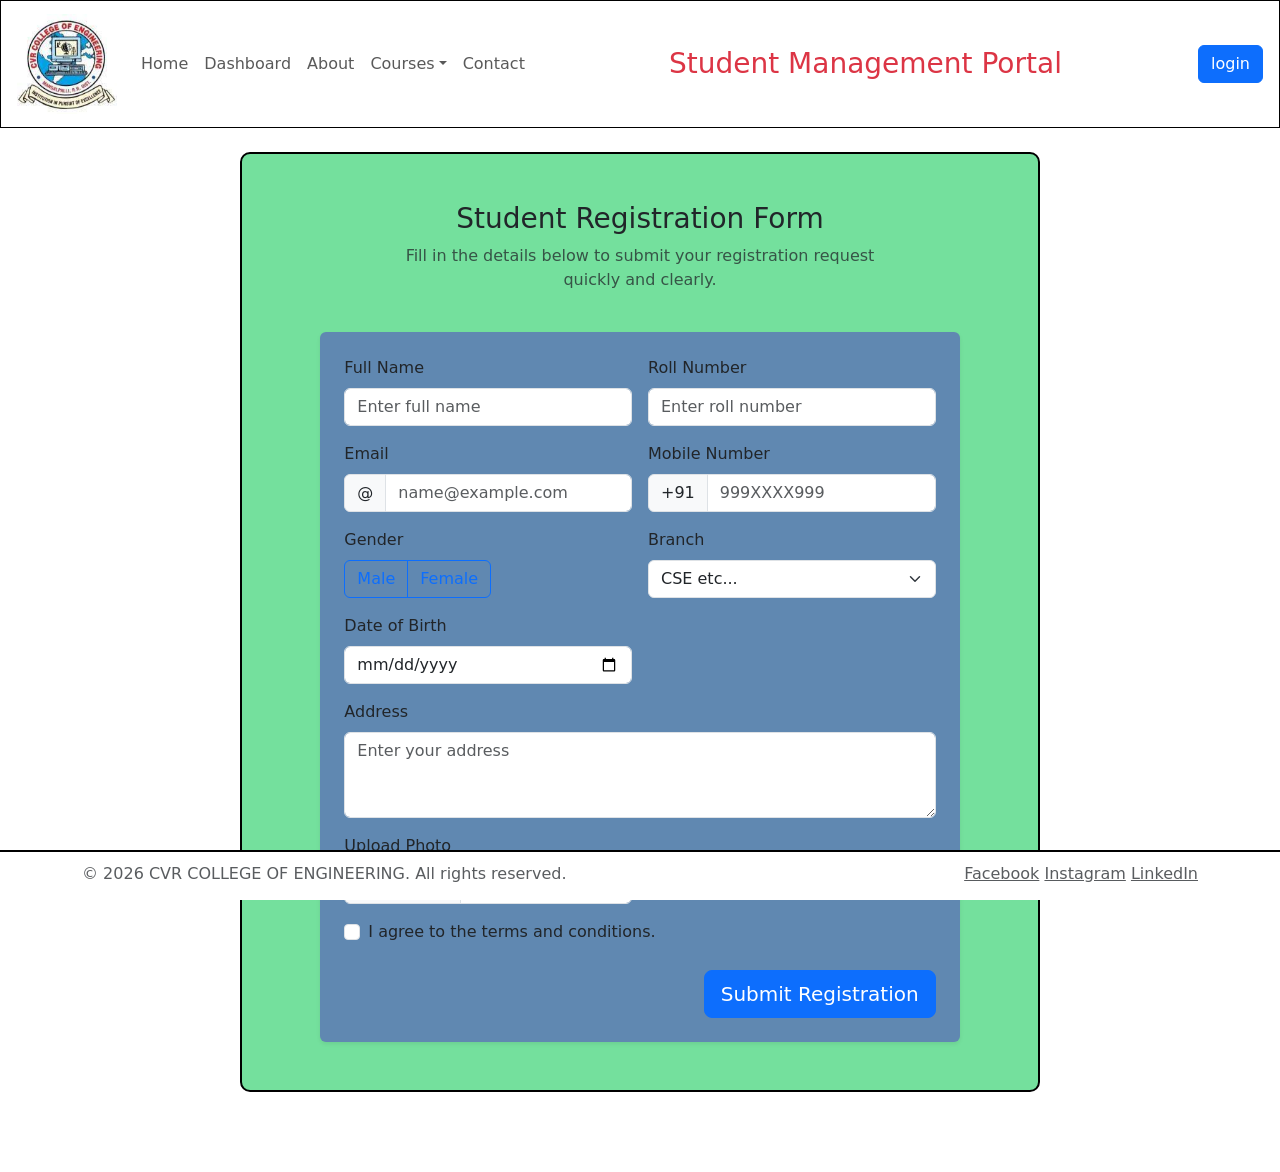
<file: tack1/register.html>
<!DOCTYPE html>
<html lang="en">
<head>
    <meta charset="UTF-8">
    <meta name="viewport" content="width=device-width, initial-scale=1.0">
    <title>Student Management Portal</title>
    <link href="https://cdn.jsdelivr.net/npm/bootstrap@5.3.8/dist/css/bootstrap.min.css" rel="stylesheet" integrity="sha384-sRIl4kxILFvY47J16cr9ZwB07vP4J8+LH7qKQnuqkuIAvNWLzeN8tE5YBujZqJLB" crossorigin="anonymous">
    <style>
        body {
            padding-bottom: 80px;
        }
        .footer {
            position: fixed;
            left: 0;
            right: 0;
            bottom: 0;
            height: 50px;
            padding-top:10px;

            width: 100%;
            border-top: 2px solid black !important;
            z-index: 1000;
            background-color: #ffffff;
        }
        .form {
            max-width: 800px;
            margin: 0 auto;
            border: 2px solid black !important;
            background-color: #d46ac3;
            padding-top: 20px;
            padding-bottom: 20px;
        }
        #register .card {
            border: 2px solid black;
            background-color: #6088b1;
        }
        .navbar-collapse h1 {
            text-align: center !important;
            margin: auto !important;
            flex: 1 !important;
        }
    </style>
</head>

<body>
    <nav class="navbar navbar-expand-lg px-3 border border-black bg-white">
        <a class="navbar-brand" href="index.html">
            <img src="image.png" width="100" height="100" alt="">
        </a>
        <button class="navbar-toggler" type="button" data-bs-toggle="collapse" data-bs-target="#navbarNavDropdown" aria-controls="navbarNavDropdown" aria-expanded="false" aria-label="Toggle navigation">
            <span class="navbar-toggler-icon"></span>
        </button>

        <div class="collapse navbar-collapse" id="navbarNavDropdown">
            <ul class="navbar-nav me-auto mb-2 mb-lg-0">
                <li class="nav-item"><a class="nav-link" href="index.html">Home</a></li>
                <li class="nav-item"><a class="nav-link" href="dashboard.html">Dashboard</a></li>
                <li class="nav-item"><a class="nav-link" href="about.html">About</a></li>
                <li class="nav-item dropdown">
                    <a class="nav-link dropdown-toggle" href="#" id="navbarDropdownMenuLink" role="button" data-bs-toggle="dropdown" aria-expanded="false">Courses</a>
                    <ul class="dropdown-menu" aria-labelledby="navbarDropdownMenuLink">
                        <li><a class="dropdown-item" href="#">Computer Science</a></li>
                        <li><a class="dropdown-item" href="#">CyberSecurity</a></li>
                        <li><a class="dropdown-item" href="#">Artificial Intelligence</a></li>
                    </ul>
                </li>
                <li class="nav-item"><a class="nav-link" href="contact.html">Contact</a></li>
            </ul>
            <h1 class="h3 text-danger mx-auto mb-2 mb-lg-0 text-center">Student Management Portal</h1>
            <div class="d-flex ms-auto">
			   <a href=""><button class="btn btn-primary" type="button">login</button></a>
            </div>
        </div>
    </nav>
    <section id="register" class="py-5  form mt-4" style="border-radius: 10px; background-color: #74e09d;">
            <div class="container ">
                <div class="row justify-content-center mb-4">
                    <div class="col-lg-8 text-center">  
                        <h2 class="h3">Student Registration Form</h2>
                        <p class="text-muted">Fill in the details below to submit your registration request quickly and clearly.</p>
                    </div>
                </div>
                <div class="row justify-content-center">
                    <div class="col-lg-10">
                        <div class="card shadow-sm border-0">
                            <div class="card-body p-4">
                                <form>
                                    <div class="row g-3">
                                        <div class="col-md-6">
                                            <label for="fullName" class="form-label">Full Name</label>
                                            <input type="text" class="form-control" id="fullName" placeholder="Enter full name">
                                        </div>
                                        <div class="col-md-6">
                                            <label for="rollNumber" class="form-label">Roll Number</label>
                                            <input type="text" class="form-control" id="rollNumber" placeholder="Enter roll number">
                                        </div>
                                        <div class="col-md-6">
                                            <label for="emailAddress" class="form-label">Email</label>
                                            <div class="input-group">
                                                <span class="input-group-text">@</span>
                                                <input type="email" class="form-control" id="emailAddress" placeholder="name@example.com">
                                            </div>
                                        </div>
                                        <div class="col-md-6">
                                            <label for="mobileNumber" class="form-label">Mobile Number</label>
                                            <div class="input-group">
                                                <span class="input-group-text">+91</span>
                                                <input type="tel" class="form-control" id="mobileNumber" placeholder="999XXXX999">
                                            </div>
                                        </div>
                                        <div class="col-md-6">
                                            <label class="form-label d-block">Gender</label>
                                            <div class="btn-group" role="group" aria-label="Gender selection">
                                                <input type="radio" class="btn-check" name="gender" id="genderMale" value="male">
                                                <label class="btn btn-outline-primary" for="genderMale">Male</label>
                                                <input type="radio" class="btn-check" name="gender" id="genderFemale" value="female">
                                                <label class="btn btn-outline-primary" for="genderFemale">Female</label>
                                            </div>
                                        </div>
                                        <div class="col-md-6">
                                            <label for="branch" class="form-label">Branch</label>
                                            <select class="form-select" id="branch">
                                                <option value="" selected disabled>CSE etc...</option>
                                                <option>Computer Science</option>
                                                <option>AI & ML</option>
                                                <option>Data Science</option>
                                                <option>Cyber Security</option>
                                                <option>Information Technology</option>
                                            </select>
                                        </div>
                                        <div class="col-md-6">
                                            <label for="birthDate" class="form-label">Date of Birth</label>
                                            <input type="date" class="form-control" id="birthDate">
                                        </div>
                                        <div class="col-12">
                                            <label for="address" class="form-label">Address</label>
                                            <textarea class="form-control" id="address" rows="3" placeholder="Enter your address"></textarea>
                                        </div>
                                        <div class="col-md-6">
                                            <label for="photoUpload" class="form-label">Upload Photo</label>
                                            <input class="form-control" type="file" id="photoUpload" accept="image/*">
                                        </div>
                                        <div class="col-12">
                                            <div class="form-check">
                                                <input class="form-check-input" type="checkbox" id="termsCheck">
                                                <label class="form-check-label" for="termsCheck">I agree to the terms and conditions.</label>
                                            </div>
                                        </div>
                                    </div>
                                    <div class="mt-4 text-end">
                                        <button class="btn btn-primary btn-lg" type="submit">Submit Registration</button>
                                    </div>
                                </form>
                            </div>
                        </div>
                    </div>
                </div>
            </div>
        </section>
    <div class="footer">
    <footer class="bg-white mb-0 boder ">
        <div class="container d-flex flex-column flex-md-row justify-content-between align-items-center">
            <p class="mb-2 mb-md-0 text-muted">© 2026 CVR COLLEGE OF ENGINEERING. All rights reserved.</p>
            <div class="footer-links">
                <a href="https://www.facebook.com/pages/CVR-College-of-Engineering/103162473057212" class="text-muted">Facebook</a>
                <a href="https://www.instagram.com/cvr_community/?hl=en" class="text-muted">Instagram</a>
                <a href="https://in.linkedin.com/school/cvrcoe/" class="text-muted">LinkedIn</a>
            </div>
        </div>
    </footer>
    </div>
    
    <script src="https://cdn.jsdelivr.net/npm/bootstrap@5.3.8/dist/js/bootstrap.bundle.min.js" integrity="sha384-FKyoEForCGlyvwx9Hj09JcYn3nv7wiPVlz7YYwJrWVcXK/BmnVDxM+D2scQbITxI" crossorigin="anonymous"></script>
</body>
</html>
</file>
<file: task3/style.css>
body {
    background:grey;
	color: #000000;
	padding-top: 82px;
}

main {
	overflow: hidden;
}

.glass-nav {
	background: rgba(8, 15, 29, 0.76);
	backdrop-filter: blur(18px);
	border-bottom: 1px solid rgba(255, 255, 255, 0.08);
}

.navbar-brand,
.nav-link {
	color: #f8fbff !important;
}

.nav-link {
	font-weight: 500;
}

.nav-link:hover,
.navbar-brand:hover {
	color: #ffc94d !important;
}

.section-padding {
	padding: 5.5rem 0;
}

.hero-section {
	position: relative;
	
	background-color: #000000;
}
.progress-bar{
	background:rgb(100, 100, 100);
}

.hero-section::before {
	content: '';
	position: absolute;
	inset: 0;
	background:rgba(255, 255, 255, 0);
	color:rgb(0, 0, 0);
	pointer-events: none;
}

.eyebrow,
.section-tag,
.achievement-type {
	display: inline-flex;
	align-items: center;
	gap: 0.4rem;
	padding: 0.45rem 0.9rem;
	border-radius: 999px;
	font-size: 0.85rem;
	font-weight: 700;
	letter-spacing: 0.08em;
	text-transform: uppercase;
	color: #cdd6d8;
	background: black;
}


.section-heading {
	max-width: 720px;
}

.section-heading h2 {
	font-size: clamp(2rem, 4vw, 3rem);
}

.profile-card {
	max-width: 430px;
	position: relative;
}


.bg-soft {
	background: rgba(255, 255, 255, 0.03);
}

.info-card,
.skill-card,
.project-card,
.achievement-card,
.contact-card,
.skill-panel,
.resume-modal {
	background: rgb(0, 0, 0);
	border: 1px solid rgba(0, 0, 0, 0.705);
	border-radius: 1.25rem;
	box-shadow: 0 16px 40px rgba(0, 0, 0, 0.15);
	backdrop-filter: blur(10px);
	color:white;
}
.project-card a{
	color:white;
	background-image: linear-gradient(90deg, #272525, rgba(171, 171, 194, 0.993));
	padding:10px;
	border-radius:20px;
}

.info-card,
.skill-card,
.project-card,
.achievement-card,
.skill-panel {
	padding: 1.4rem;
	color:white;
	background-image: linear-gradient(90deg, #0a0808, rgba(53, 52, 50, 0.993));
}
.contact-card{
	background-color: black;
	padding:50px
}

.clean-list {
	list-style: none;
	padding: 0;
	margin: 0;
}

.clean-list li {
	padding: 0.5rem 0;
	border-bottom: 1px solid rgba(255, 255, 255, 0.08);
}

.clean-list li:last-child {
	border-bottom: 0;
}

.skill-card {
	transition: transform 0.2s ease, border-color 0.2s ease;
}

.skill-card:hover,
.project-card:hover,
.achievement-card:hover,
.info-card:hover {
	transform: translateY(-10px);
	border-color: rgb(0, 0, 0);
}

.skill-icon {
	font-size: 1.4rem;
	margin-bottom: 1rem;
	color: #000000;
}

.project-card a {
	color: #000000;
	text-decoration: none;
	font-weight: 700;
}

.project-card a:hover {
	text-decoration: underline;
}

.tech-tags {
	display: flex;
	flex-wrap: wrap;
	gap: 0.5rem;
	margin: 1rem 0 1.1rem;
}

.tech-tags span {
	padding: 0.35rem 0.75rem;
	border-radius: 999px;
	background: rgba(255, 255, 255, 0.08);
	font-size: 0.85rem;
}

.achievement-card {
	position: relative;
}

.achievement-type {
	font-size: 0.72rem;
}

.form-label {
	color: #ffffff;
	font-weight: 600;
}

.form-control {
	background: rgba(255, 255, 255, 0.06);
	border: 1px solid rgba(255, 255, 255, 0.12);
	color: #fff;
	border-radius: 0.9rem;
	padding: 0.9rem 1rem;
}

.form-control:focus {
	background: rgba(255, 255, 255, 0.08);
	border-color: #7fe7d1;
	box-shadow: 0 0 0 0.2rem rgb(151, 53, 14);
	color: #fff;
}
.btn:hover{
	transform: translatey(-6px);
	
}

.form-control::placeholder {
	color: rgba(255, 255, 255, 0.5);
}

.btn-warning {
	color: #04151a;
	background: linear-gradient(90deg, #ffc94d, #f5d87d);
	border: 0;
}

.btn-warning:hover {
	color: #04151a;
	filter: brightness(0.97);
}

.btn-outline-light {
	border-color: rgba(255, 255, 255, 0.4);
}

.footer-section {
	background: rgb(0, 0, 0);
	border-top: 1px solid rgba(255, 255, 255, 0.08);
}

.resume-modal {
	color: #fff;
}

.resume-modal .modal-content {
	background: transparent;
}

.resume-modal .modal-body,
.resume-modal .modal-footer,
.resume-modal .modal-header {
	background: linear-gradient(90deg, #1d1c1c, rgba(0, 0, 0, 0.993));
}

.progress {
	height: 0.8rem;
	background: rgba(255, 255, 255, 0.12);
	border-radius: 999px;
}

.progress-bar {
	border-radius: 999px;
}

@media (max-width: 991.98px) {
	.section-padding {
		padding: 4.25rem 0;
	}

	.navbar-collapse {
		padding: 1rem 0 0.5rem;
	}

	.hero-section {
		text-align: center;
	}

	.hero-section .d-flex {
		justify-content: center;
	}
}

@media (max-width: 575.98px) {
	body {
		padding-top: 76px;
	}

	.section-padding {
		padding: 3.5rem 0;
	}

	.display-4 {
		font-size: calc(1.5rem + 4vw);
	}
}
</file>
